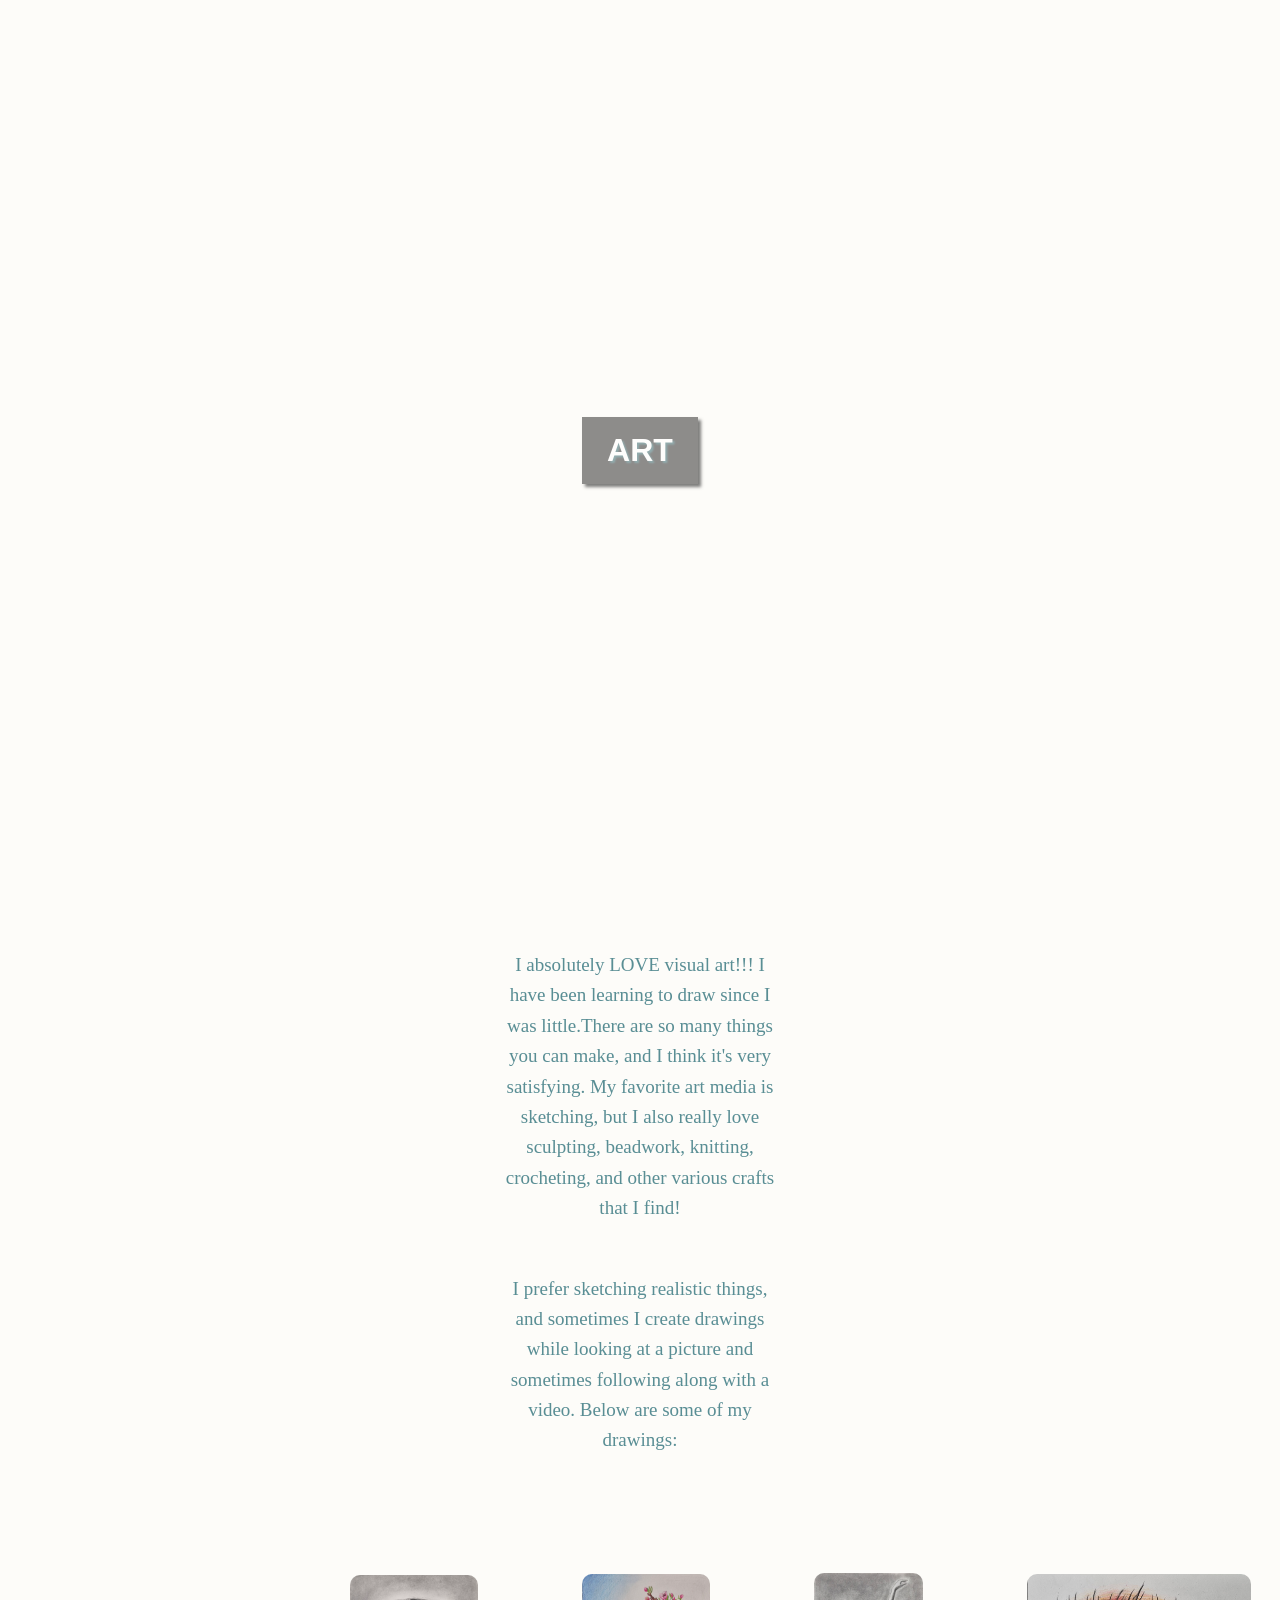
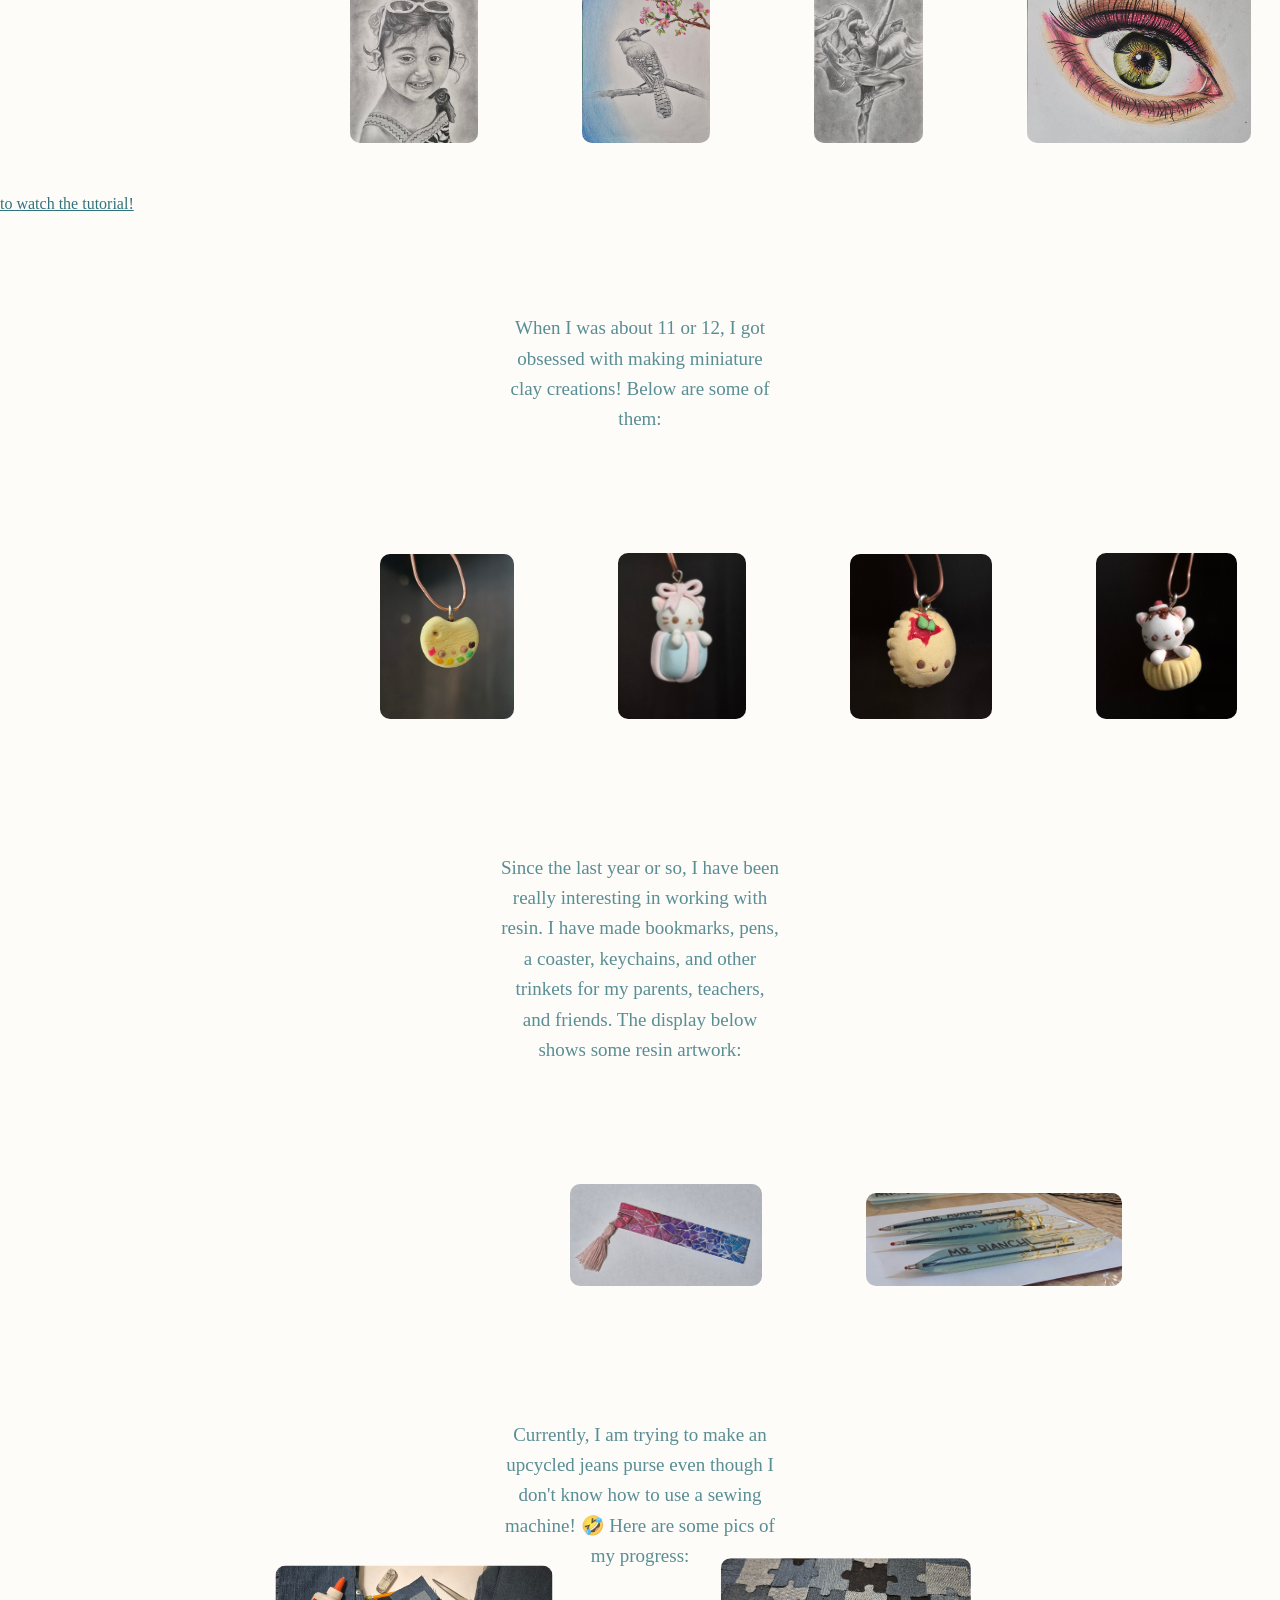
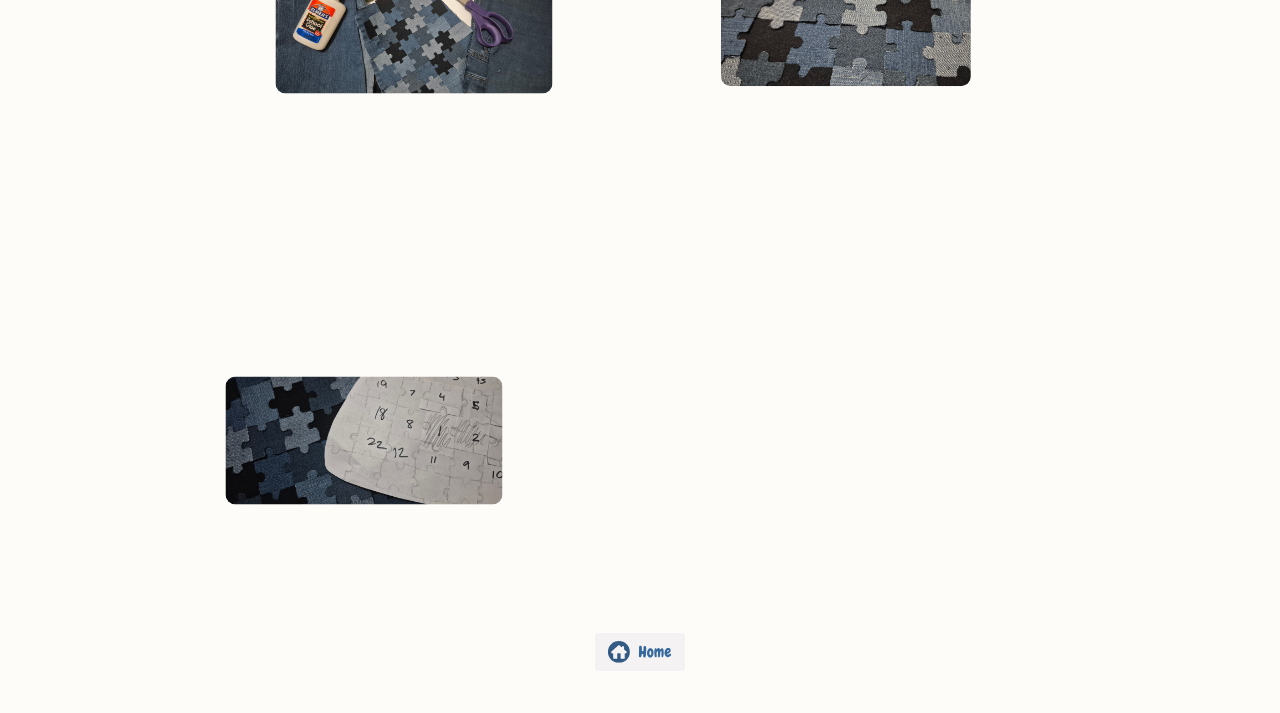
<file: art.html>
<!DOCTYPE html>
<html>
<head>
    <link rel="stylesheet" href="art.css"/>
</head>
    <body>
        <div class="parallax">
            <h1 class="text-box">ART</h1>
        </div>

        <p class="intro">I absolutely LOVE visual art!!! I have been learning to draw since I was little.There are so many things you can make, and I think it's very satisfying. My favorite art media is sketching, but I also really love sculpting, beadwork, knitting, crocheting, and other various crafts that I find!</p>

        <p class="sketching">I prefer sketching realistic things, and sometimes I create drawings while looking at a picture and sometimes following along with a video. Below are some of my drawings:</p>

        <img class="babyme" src="images/babyme.jpg" alt="picture of a baby sketch"/>

        <img class="bird" src="images/bird.jpg" alt="picture of a bird sketch"/>

        <img class="dance" src="images/dance.jpg" alt="picture of a dancer sketch"/>

        <img class="eye" src="images/eye.jpg" alt="picture of an eye sketch"/>
        
        <a class="eye" href="https://www.youtube.com/watch?v=zSZcgnkLFIc">Click to watch the tutorial!</a>

        <p class="clay">When I was about 11 or 12, I got obsessed with making miniature clay creations! Below are some of them:</p>

        <img class="claypalette" src="images/claypalette.jpg" alt="picture of a small clay palette charm"/>

        <img class="claypresent" src="images/claypresent.jpg" alt="picture of a small clay present charm"/>

        <img class="clayravioli" src="images/clayravioli.jpg" alt="picture of a small clay ravioli charm"/>

        <img class="claytartcat" src="images/claytartcat.jpg" alt="picture of a small clay tart cat charm"/>

        <p class="resin">Since the last year or so, I have been really interesting in working with resin. I have made bookmarks, pens, a coaster, keychains, and other trinkets for my parents, teachers, and friends. The display below shows some resin artwork:</p>

        <img class="resinbookmark" src="images/resinbookmark.jpg" alt="picture of a resin bookmark"/>

        <img class="resinpen" src="images/resinpen.jpg" alt="picture of a resin pen"/>

        <p class="rn">Currently, I am trying to make an upcycled jeans purse even though I don't know how to use a sewing machine! 🤣 Here are some pics of my progress:</p>
    
        <img class="jeans1" src="images/jeans1.jpg" alt="picture one of jeans purse progress"/>

        <img class="jeans2" src="images/jeans2.jpg" alt="picture two of jeans purse progress"/>

        <img class="jeans3" src="images/jeans3.jpg" alt="picture three of jeans purse progress"/>

        <a href="index.html">
            <img class="home-btn" src="images/homebtn.svg" alt="button graphic bringing the user to the home page">
        </a>
    </body>
</html>
</file>
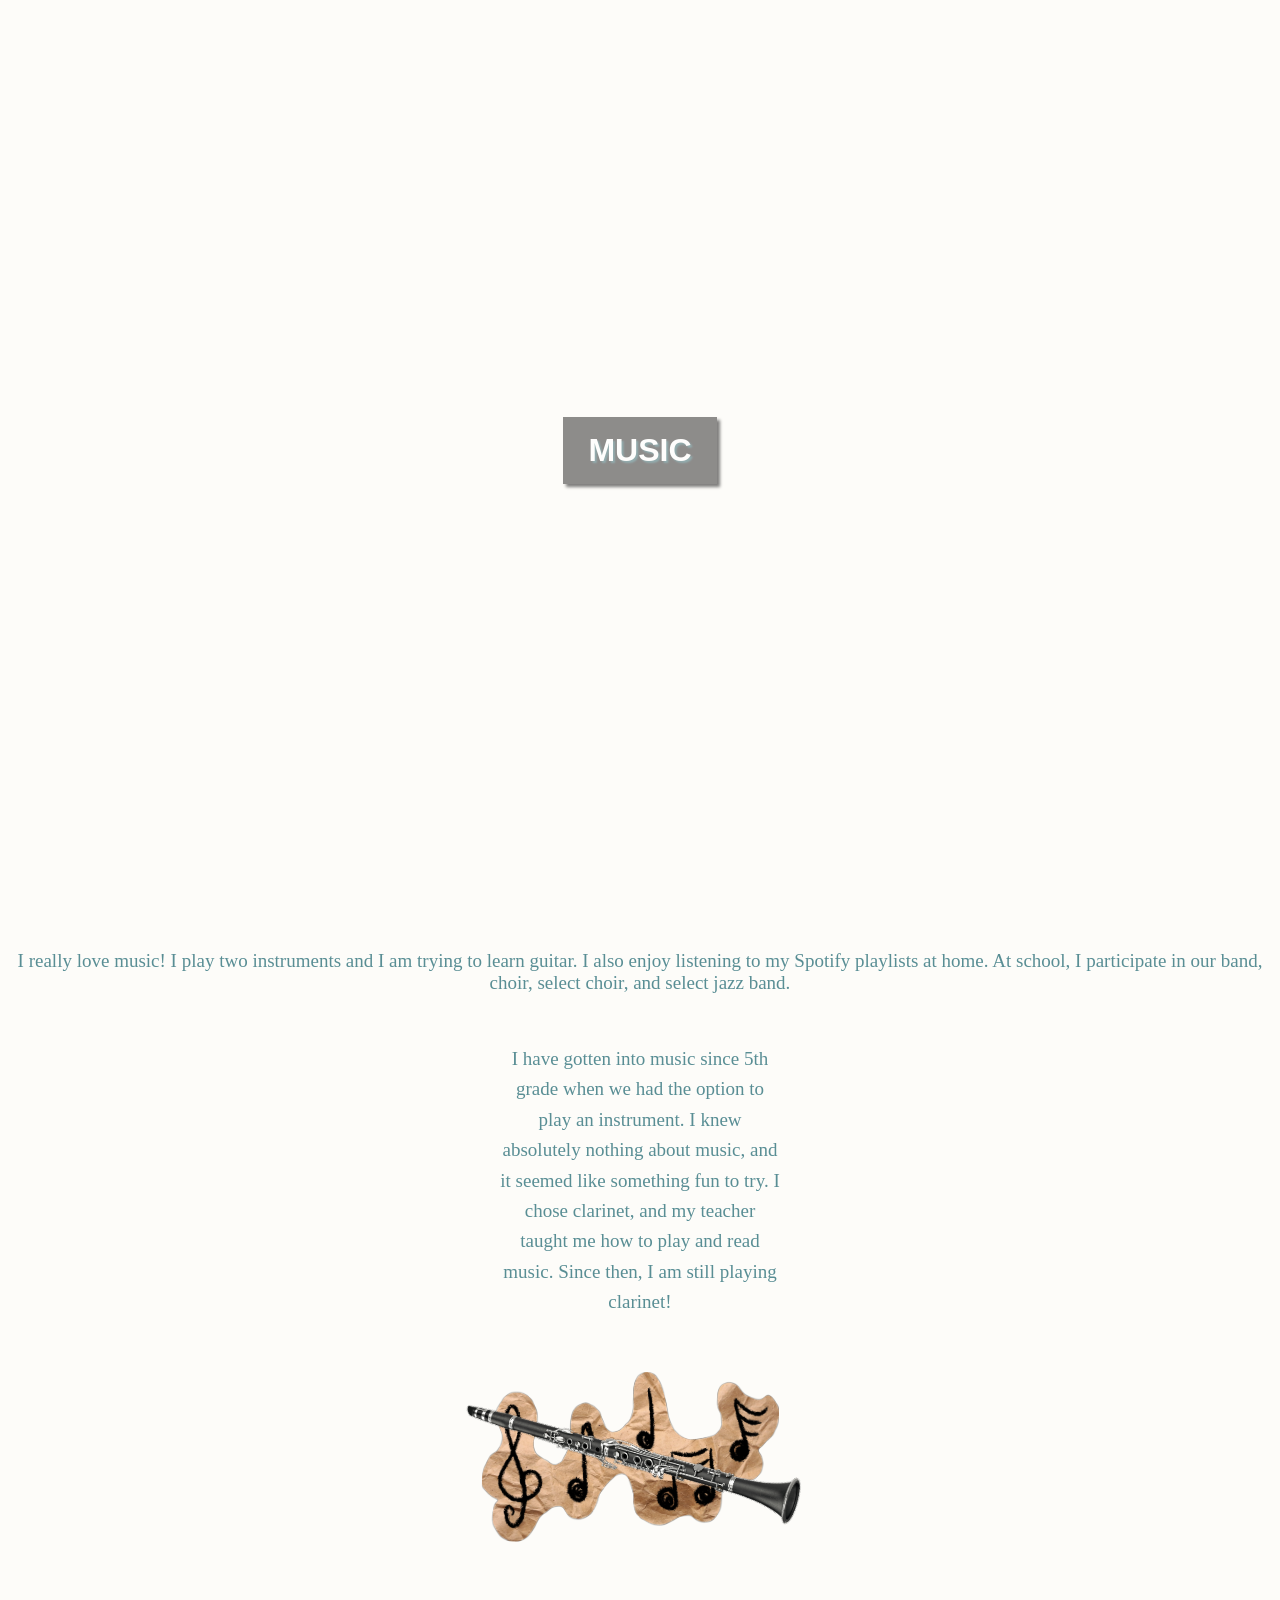
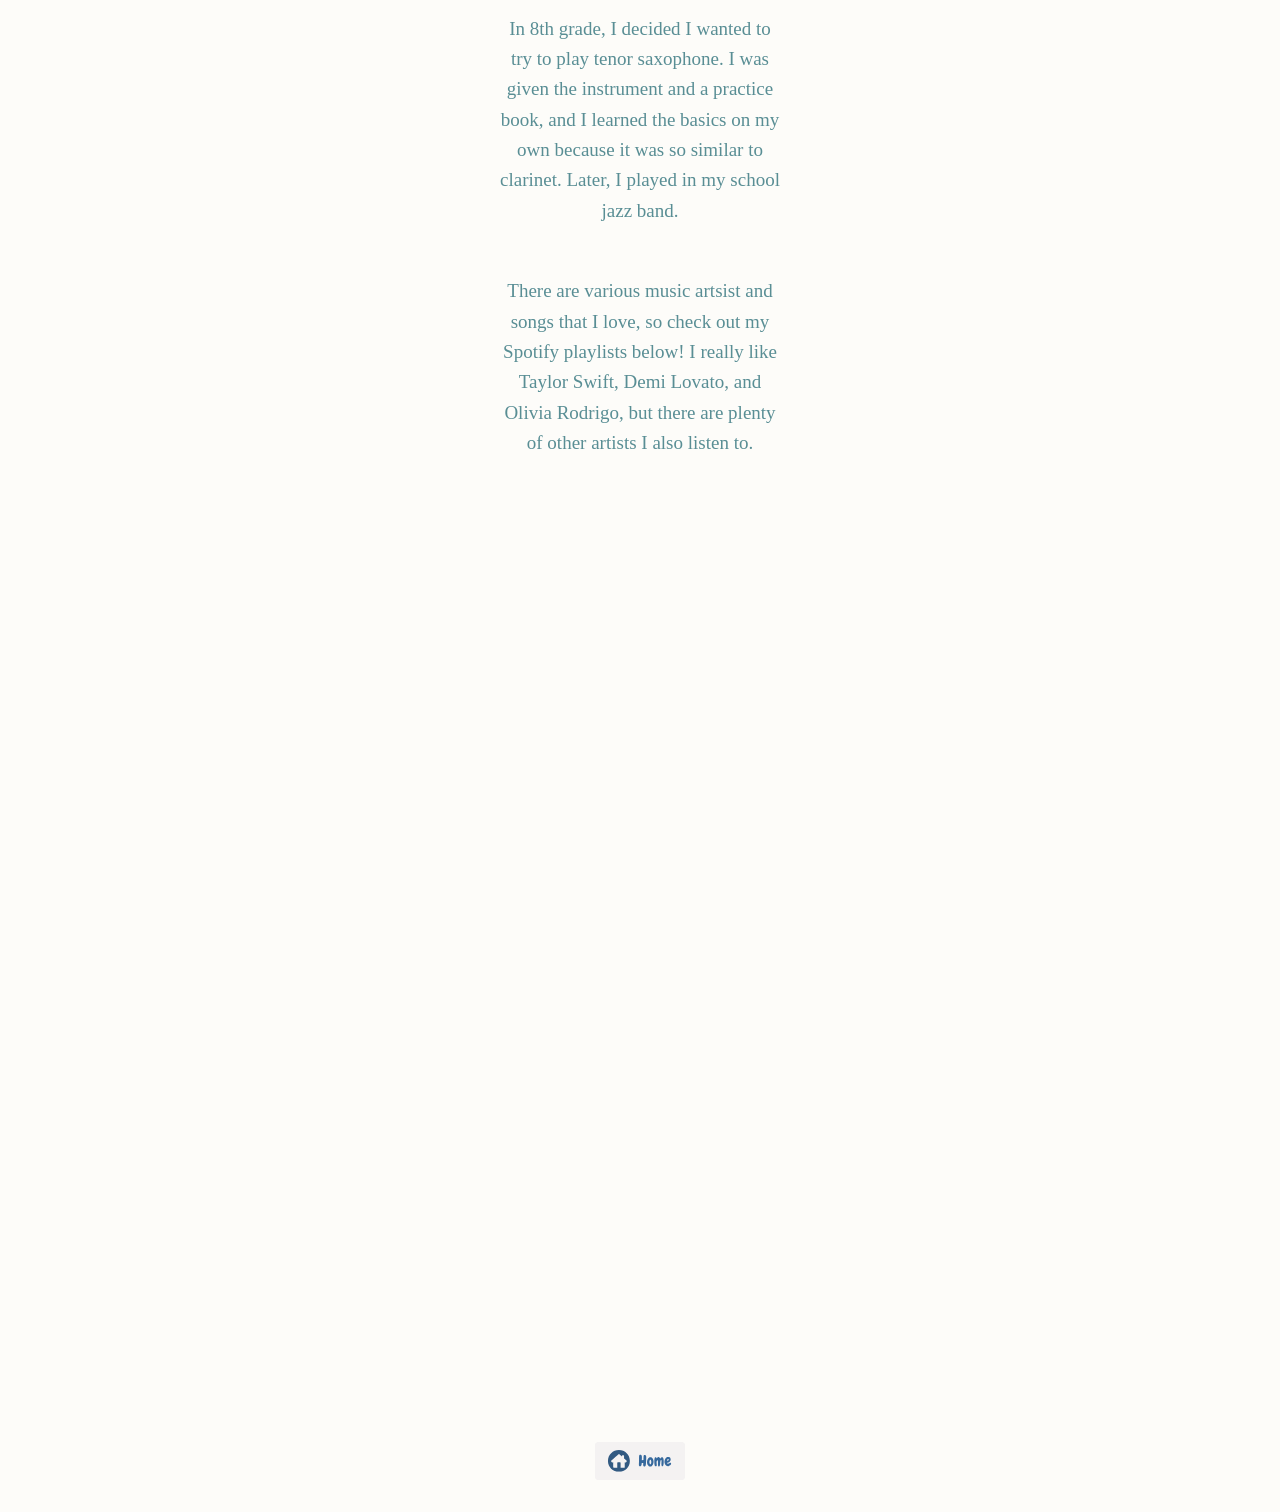
<file: music.html>
<!DOCTYPE html>
<html>
    <head>
        <link rel="stylesheet" href="music.css"/>
    </head>
        <body>
            
            <div class="parallax">
                <h1 class="text-box">MUSIC</h1>
            </div>

            <p class="intro">I really love music! I play two instruments and I am trying to learn guitar. I also enjoy listening to my Spotify playlists at home. At school, I participate in our band, choir, select choir, and select jazz band.</p>

            <p class="p-clarinet">I have gotten into music since 5th grade when we had the option to play an instrument. I knew absolutely nothing about music, and it seemed like something fun to try. I chose clarinet, and my teacher taught me how to play and read music. Since then, I am still playing clarinet!</p>

            <img class="clarinet" src="images/clarinet.svg" alt="an image graphic of a clarinet on top of music notes"/>
            
            <p class="sax">In 8th grade, I decided I wanted to try to play tenor saxophone. I was given the instrument and a practice book, and I learned the basics on my own because it was so similar to clarinet. Later, I played in my school jazz band.</p>

            <p class="spotify-intro">There are various music artsist and songs that I love, so check out my Spotify playlists below! I really like Taylor Swift, Demi Lovato, and Olivia Rodrigo, but there are plenty of other artists I also listen to.</p>

            <iframe class="spotify" data-testid="embed-iframe" src="https://open.spotify.com/embed/playlist/5yfyXp86CzsWFBLhazsYyz?utm_source=generator&si=5bdb3f032518448d" frameBorder="0" allowfullscreen="" allow="autoplay; clipboard-write; encrypted-media; fullscreen; picture-in-picture" loading="lazy"></iframe>

            <iframe class="spotify-two" data-testid="embed-iframe" src="https://open.spotify.com/embed/playlist/2XRkcRXCmcxph8xBhBeBCE?utm_source=generator&si=125e341a1fe74c2b" frameBorder="0" allowfullscreen="" allow="autoplay; clipboard-write; encrypted-media; fullscreen; picture-in-picture" loading="lazy"></iframe>

            <iframe class="spotify-three" data-testid="embed-iframe" style="border-radius:12px" src="https://open.spotify.com/embed/playlist/1fnbCpymXUmzuJQ0CtxvdR?utm_source=generator&si=4be87766e2ce4260" width="100%" height="352" frameBorder="0" allowfullscreen="" allow="autoplay; clipboard-write; encrypted-media; fullscreen; picture-in-picture" loading="lazy"></iframe>

            <a href="index.html">
                <img class="home-btn" src="images/homebtn.svg" alt="button graphic bringing the user to the home page">
            </a>
        </body>
    
</html>
</file>
<file: art.css>
body{
    background: rgb(253, 252, 249);
}

.parallax {
    background-image: url("https://www.pictoclub.com/wp-content/uploads/2021/09/painting-brushes-scaled.jpg");

    min-height: 100vh;
    opacity: 0.5;

    background-attachment: fixed;
    background-position: center;
    background-repeat: no-repeat;
    background-size: cover;

    display: grid;
    place-content: center;
}

@media only screen and (max-device-width: 1366px) {
    .parallax {
        background-attachment: scroll;
    }
}

html,
body {
    margin: 0;
    padding: 0;
}

.text-box {
    background-color: rgb(32, 30, 30);

    text-shadow: 2px 2px 2px rgb(42, 95, 102);

    box-shadow: 3px 3px 3px black; 

    color: white;
    font-family: sans-serif;
    font-weight: bold;
    text-transform: uppercase;

    padding-top: 15px;
    padding-bottom: 15px;
    padding-left: 25px;
    padding-right: 25px;
}

p.intro {
    color: rgb(49, 115, 124);
    opacity: 0.8;

    font-size: 19px;

    text-align: center;
    margin-top: 50px;
    margin-left: 500px;
    margin-right: 500px;

    line-height: 1.6;
}

p.sketching {
    color: rgb(49, 115, 124);
    opacity: 0.8;

    font-size: 19px;

    text-align: center;
    margin-top: 50px;
    margin-left: 500px;
    margin-right: 500px;

    line-height: 1.6;
}

img.babyme {
    width: 10%;
    
    margin-left: 350px;
    margin-bottom:30px;
    margin-top:100px;

    border-radius: 10px;
}

img.bird {
    width: 10%;
    
    margin-left: 100px;
    margin-bottom:30px;
    margin-top:25px;

    border-radius: 10px;
}

img.dance {
    width: 8.5%;
    
    margin-left: 100px;
    margin-bottom:30px;
    margin-top:25px;

    border-radius: 10px;
}

img.eye {
    width: 17.5%;
    
    margin-left: 100px;
    margin-bottom:30px;
    margin-top:25px;

    border-radius: 10px;
}

a.eye {
    margin-left: 1290px;

    color: rgb(49, 115, 124);
}

a.eye:hover {
    color: rgb(81, 97, 99);

    filter: drop-shadow(1px 1px 1px rgb(185, 243, 250))
}

p.clay {
    color: rgb(49, 115, 124);
    opacity: 0.8;

    font-size: 19px;

    text-align: center;
    margin-top: 100px;
    margin-left: 500px;
    margin-right: 500px;

    line-height: 1.6;
}

img.claypalette {
    width: 10.5%;
    
    margin-left: 380px;
    margin-bottom:30px;
    margin-top: 100px;

    border-radius: 10px;
}

img.claypresent {
    width: 10%;
    
    margin-left: 100px;
    margin-bottom:30px;

    border-radius: 10px;
}

img.clayravioli {
    width: 11.1%;
    
    margin-left: 100px;
    margin-bottom:30px;

    border-radius: 10px;
}

img.claytartcat {
    width: 11%;
   
    margin-left: 100px;
    margin-bottom:30px;

    border-radius: 10px;
}

p.resin {
    color: rgb(49, 115, 124);
    opacity: 0.8;

    font-size: 19px;

    text-align: center;
    margin-top: 100px;
    margin-left: 500px;
    margin-right: 500px;
    
    line-height: 1.6;
}

img.resinbookmark {
    width: 15%;
  
    margin-left: 570px;
    margin-bottom:30px;
    margin-top:100px;

    border-radius: 10px;
}

img.resinpen {
    width: 20%;
    
    margin-left: 100px;
    margin-bottom:30px;

    border-radius: 10px;
}

p.rn {
    color: rgb(49, 115, 124);
    opacity: 0.8;

    font-size: 19px;

    text-align: center;
    margin-top: 100px;
    margin-left: 500px;
    margin-right: 500px;

    line-height: 1.6;
}

img.jeans1 {
    width: 10%;
    
    margin-left: 350px;
    margin-bottom:30px;

    position: relative;
    top: -100px;

    border-radius: 10px;

    rotate: -90deg;
}

img.jeans2 {
    width: 10%;
  
    margin-left: 300px;
    margin-bottom:30px;

    position: relative;
    top: -120px;

    border-radius: 10px;

    rotate: -90deg;
}

img.jeans3 {
    width: 10%;
    
    margin-left: 300px;
    margin-bottom:30px;
    margin-top:100px;

    position: relative;
    top: -100px;

    border-radius: 10px;

    rotate: -90deg;
}

img.home-btn {
    width: 7%;

    display: block;
    margin-right: auto;
    margin-left: auto;
    margin-top:-80px;
    margin-bottom:20px;
}

img.home-btn:hover {
    filter: drop-shadow(3px 3px 3px black)
}
</file>
<file: music.css>
body{
    background: rgb(253, 252, 249);
}

.parallax {
    background-image: url("https://freerangestock.com/sample/1705/sheet-music-background.jpg");

    min-height: 100vh;
    opacity: 0.5;

    background-attachment: fixed;
    background-position: center;
    background-repeat: no-repeat;
    background-size: cover;

    display: grid;
    place-content: center;
}

@media only screen and (max-device-width: 1366px) {
    .parallax {
        background-attachment: scroll;
    }
}

html,
body {
    margin: 0;
    padding: 0;
}

.text-box {
    background-color: rgb(32, 30, 30);

    text-shadow: 2px 2px 2px rgb(42, 95, 102);

    box-shadow: 3px 3px 3px black; 

    color: white;
    font-family: sans-serif;
    font-weight: bold;
    text-transform: uppercase;

    padding-top: 15px;
    padding-bottom: 15px;
    padding-left: 25px;
    padding-right: 25px;
}

p.intro {
    color: rgb(49, 115, 124);
    opacity: 0.8;

    font-size: 19px;

    text-align: center;
    margin-top: 50px;
}

p.p-clarinet {
    color: rgb(49, 115, 124);
    opacity: 0.8;

    font-size: 19px;

    text-align: center;
    margin-left: 500px;
    margin-right: 500px;
    margin-top: 50px;

    line-height: 1.6;
}

img.clarinet {
    width: 30%;

    display: block;
    margin-left: auto;
    margin-right: auto;
    margin-top: 30px;
}

p.sax {
    color: rgb(49, 115, 124);
    opacity: 0.8;

    font-size: 19px;

    text-align: center;
    margin-left: 500px;
    margin-right: 500px;
    margin-top: 50px;

    line-height: 1.6;
}

p.spotify-intro {
    color: rgb(49, 115, 124);
    opacity: 0.8;

    font-size: 19px;

    text-align: center;
    margin-left: 500px;
    margin-right: 500px;
    margin-top: 50px;

    line-height: 1.6;
}

iframe.spotify {
    width: 25%;
    height: 400px;
    border-radius: 1px;

    float: left;
    margin-left: 100px;
    margin-top: 30px;
}

iframe.spotify-two {
    border-radius: 12px;
    width: 25%;
    height: 400px;

    float: right;
    margin-right: 100px;
    margin-top: 30px;
}

iframe.spotify-three {
    border-radius: 12px;
    width: 25%;
    height: 400px;

    margin-left: 140px;
    margin-top: 30px;
}

img.home-btn {
    width: 7%;

    display: block;
    margin-right: auto;
    margin-left: auto;
    margin-top:100px;
    margin-bottom:20px;
}

img.home-btn:hover {
    filter: drop-shadow(3px 3px 3px black)
}
</file>
